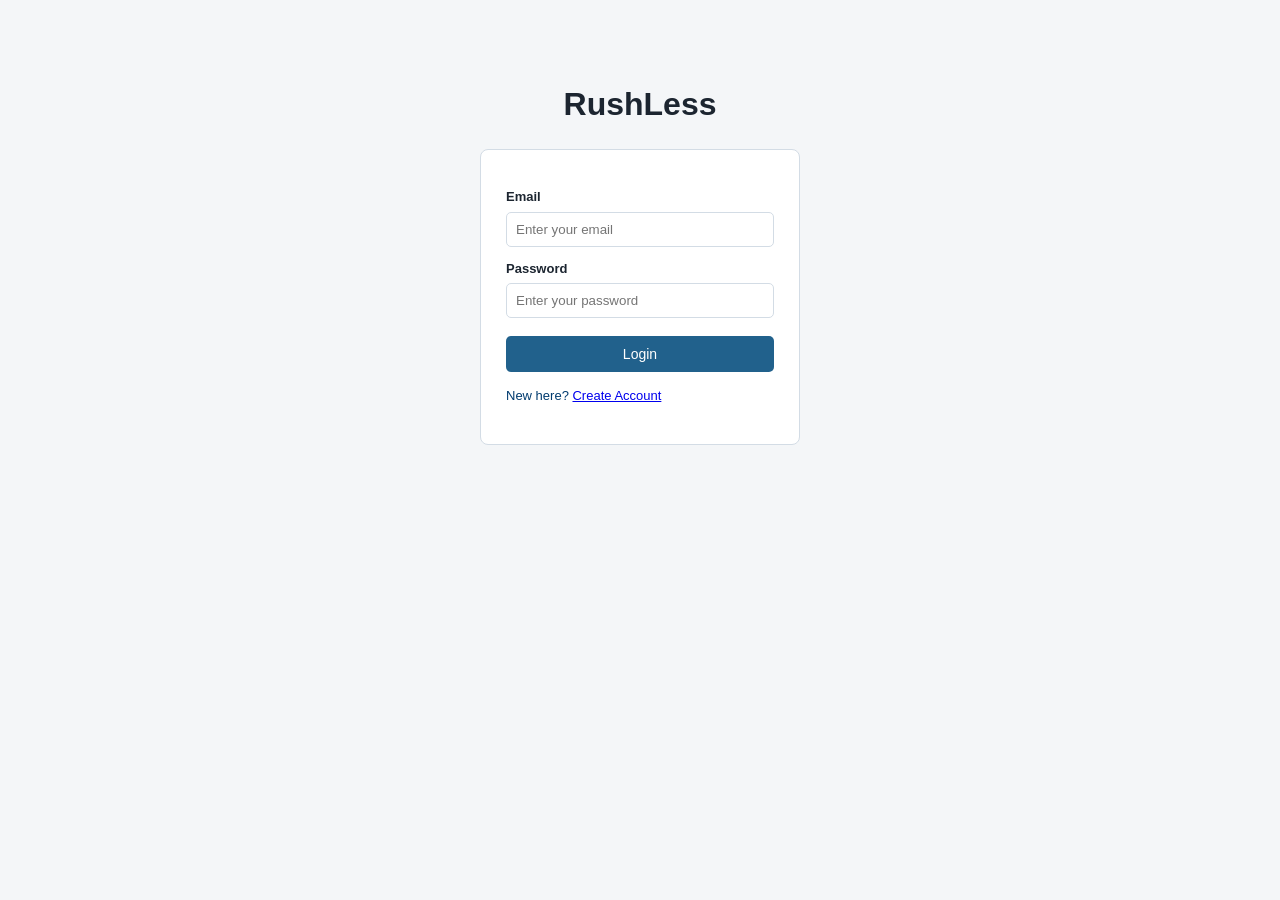
<file: index.html>
<html>
<head>
    <link rel="stylesheet" href="style.css">
</head>

<body>

<div class="login-page">

    <h1 class="big-logo">RushLess</h1>

    <form class="login-box" id="loginForm">

        <label>Email</label>
        <input type="text" id="email" name="email" placeholder="Enter your email">

        <label>Password</label>
        <input type="password" id="password" name="password" placeholder="Enter your password">

        <button type="submit" class="main-btn">Login</button>

        <p class="error" id="msg"></p>

        <p class="small-text">
            New here? <a href="create-account.html">Create Account</a>
        </p>

    </form>

</div>

<script src="script.js"></script>
</body>
</html>
</file>
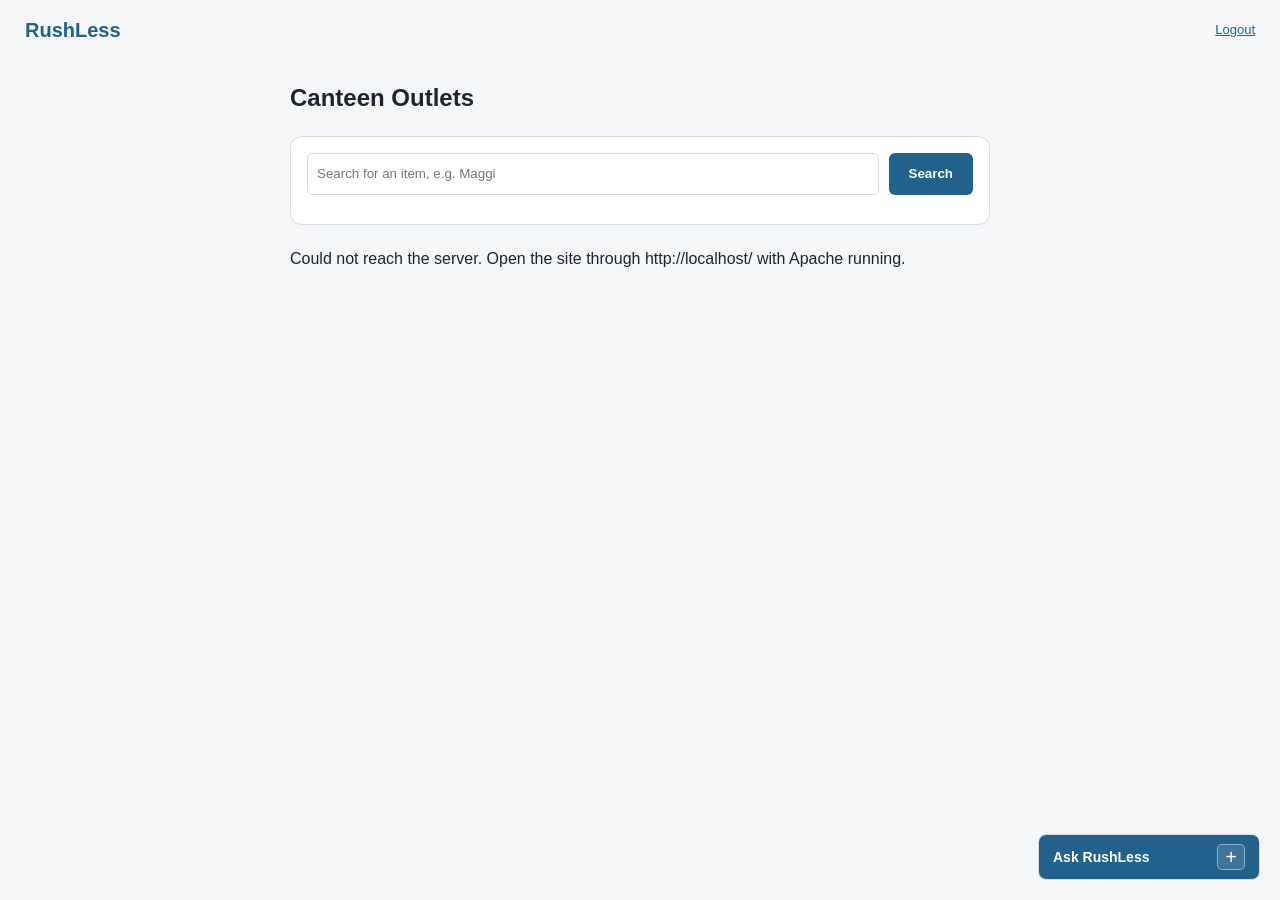
<file: canteen.html>
<html>
<head>
    <link rel="stylesheet" href="style.css">
</head>

<body>

<div class="topbar">
    <a href="home.html" class="logo">RushLess</a>
    <a href="php/logout.php" class="logout">Logout</a>
</div>

<div class="page">

    <h2>Canteen Outlets</h2>

    <div class="card-box campus-search">
        
        <div class="campus-search-row">
            <input type="text" id="searchText" placeholder="Search for an item, e.g. Maggi" aria-label="Search food across outlets">
            <button type="button" id="searchBtn">Search</button>
        </div>
        <p class="error" id="searchMsg" aria-live="polite"></p>
    </div>

    <div id="searchResults" class="campus-search-results"></div>
    <div class="outlet-list" id="outletList"></div>

</div>


<div class="chat-box is-minimized" id="chatBox">
    <div class="chat-head">
        <span>Ask RushLess</span>
        <button type="button" class="chat-minimize" id="chatMinimize" aria-label="Expand" aria-expanded="false" title="Expand">+</button>
    </div>
    <div class="chat-body" id="chatBody"></div>
    <div class="faq-list" id="faqList">
        <button type="button" class="faq-btn" data-q="order status">Where is my order?</button>
        <button type="button" class="faq-btn" data-q="how long">How much longer will it take?</button>
        <button type="button" class="faq-btn" data-q="open outlets">Which outlets are open?</button>
        <button type="button" class="faq-btn" data-q="fastest">What can I get fastest?</button>
        <button type="button" class="faq-btn" data-q="rush">When is it busiest?</button>
        <button type="button" class="faq-btn" data-q="how it works">How does RushLess work?</button>
    </div>
</div>

<script src="script.js"></script>
</body>
</html>
</file>
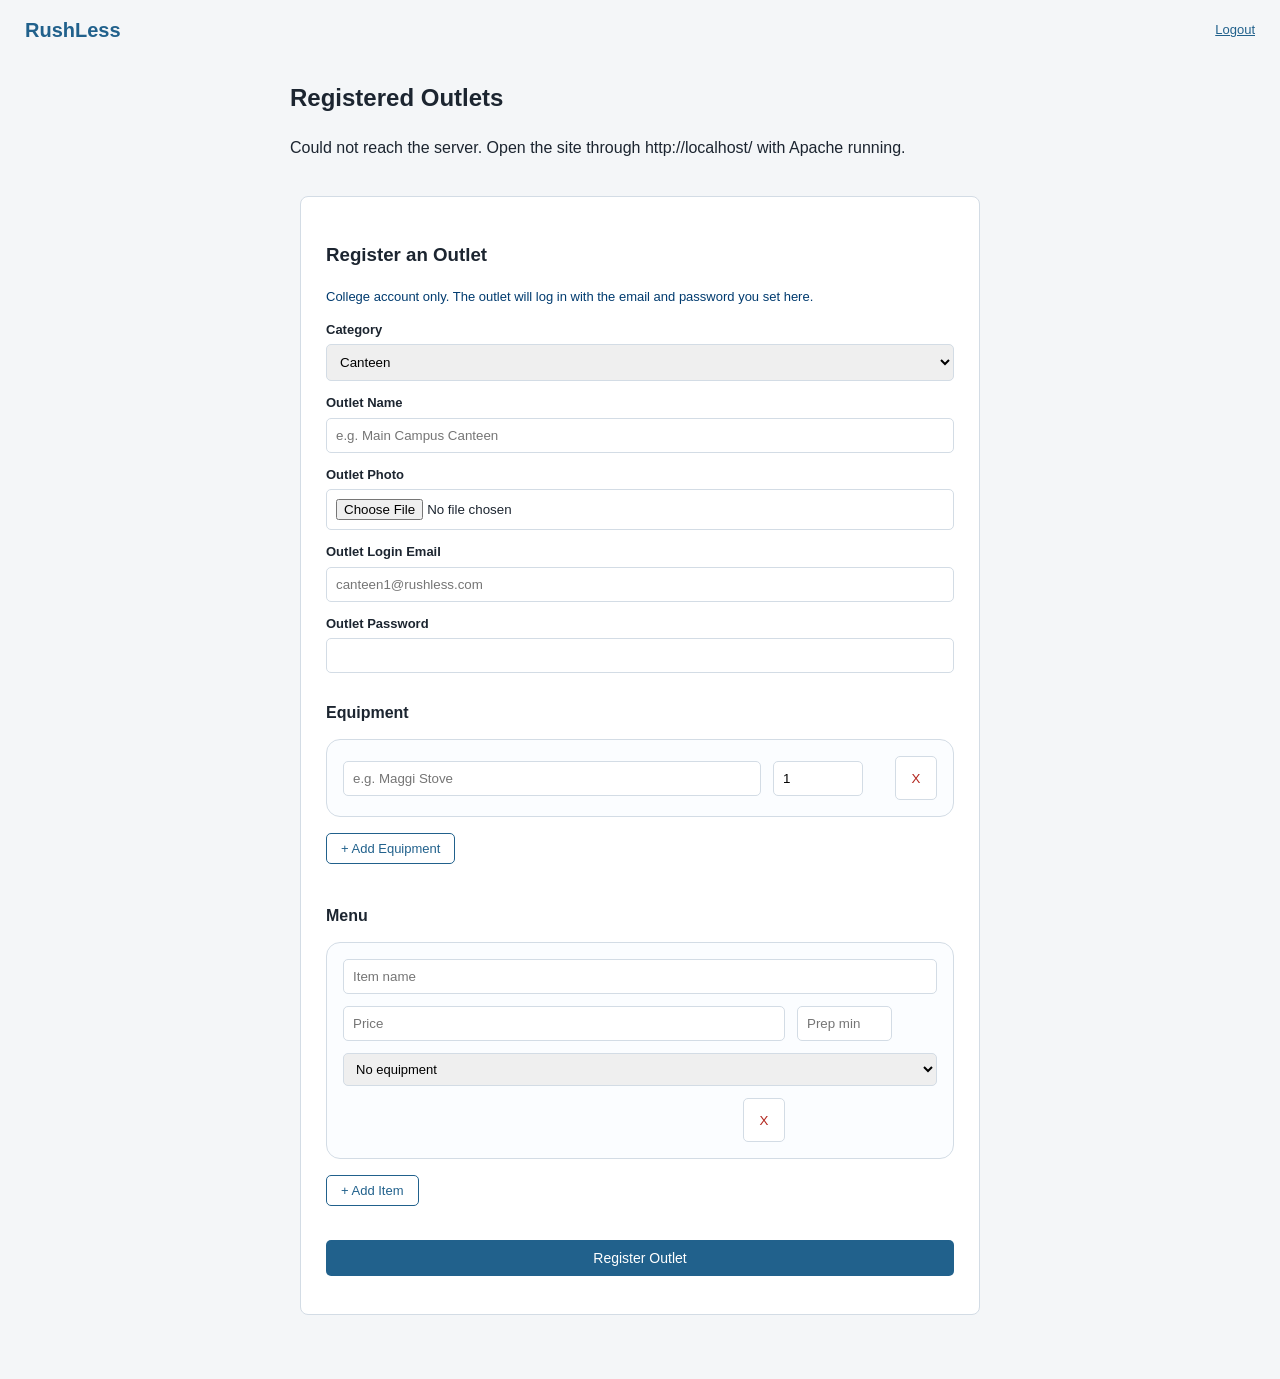
<file: college-dashboard.html>
<html>
<head>
    <link rel="stylesheet" href="style.css">
</head>

<body>

<div class="topbar">
    <span class="logo">RushLess</span>
    <a href="php/logout.php" class="logout">Logout</a>
</div>

<div class="page">

    <h2>Registered Outlets</h2>

    <div class="outlet-table" id="outletTable"></div>

</div>

<form class="form-box" id="outletForm">

    <h3 id="formTitle">Register an Outlet</h3>
    <p class="small-text">College account only. The outlet will log in with the email and password you set here.</p>

    <input type="hidden" id="outlet_id" name="outlet_id" value="">

    <label>Category</label>
    <select id="category" name="category">
        <option value="canteen">Canteen</option>
        <option value="stationary">Stationary</option>
    </select>

    <label>Outlet Name</label>
    <input type="text" id="outlet_name" name="outlet_name" placeholder="e.g. Main Campus Canteen">

    <label>Outlet Photo</label>
    <input type="file" id="outlet_photo" name="outlet_photo" accept="image/*">

    <label>Outlet Login Email</label>
    <input type="text" id="email" name="email" placeholder="canteen1@rushless.com">

    <label>Outlet Password</label>
    <input type="text" id="password" name="password">
    <p class="small-text" id="passNote"></p>

    <h4>Equipment</h4>
    <div id="equipList">

        <div class="menu-row">
            <input type="text" name="equip_name[]" class="equip-name" placeholder="e.g. Maggi Stove">
            <input type="number" name="equip_qty[]" class="equip-qty" placeholder="Units" min="1" value="1">
            <button type="button" class="remove-btn" onclick="removeEquip(this)">X</button>
        </div>

    </div>

    <button type="button" class="add-btn" onclick="addEquip()">+ Add Equipment</button>

    <h4>Menu</h4>
    <div id="menuList">

        <div class="menu-row">
            <input type="text" name="item_name[]" class="item-name" placeholder="Item name">
            <input type="number" name="item_price[]" class="item-price" placeholder="Price">
            <input type="number" name="item_prep[]" class="item-prep" placeholder="Prep min" step="0.5">
            <select name="item_equipment[]" class="item-equipment"><option value="">No equipment</option></select>
            <button type="button" class="remove-btn" onclick="removeItem(this)">X</button>
        </div>

    </div>

    <button type="button" class="add-btn" onclick="addItem()">+ Add Item</button>

    <button type="submit" class="main-btn" id="saveBtn">Register Outlet</button>
    <button type="button" class="add-btn" id="cancelBtn" onclick="resetForm()" style="display:none">Cancel edit</button>

    <p class="error" id="msg"></p>

</form>

<script src="script.js"></script>
</body>
</html>
</file>
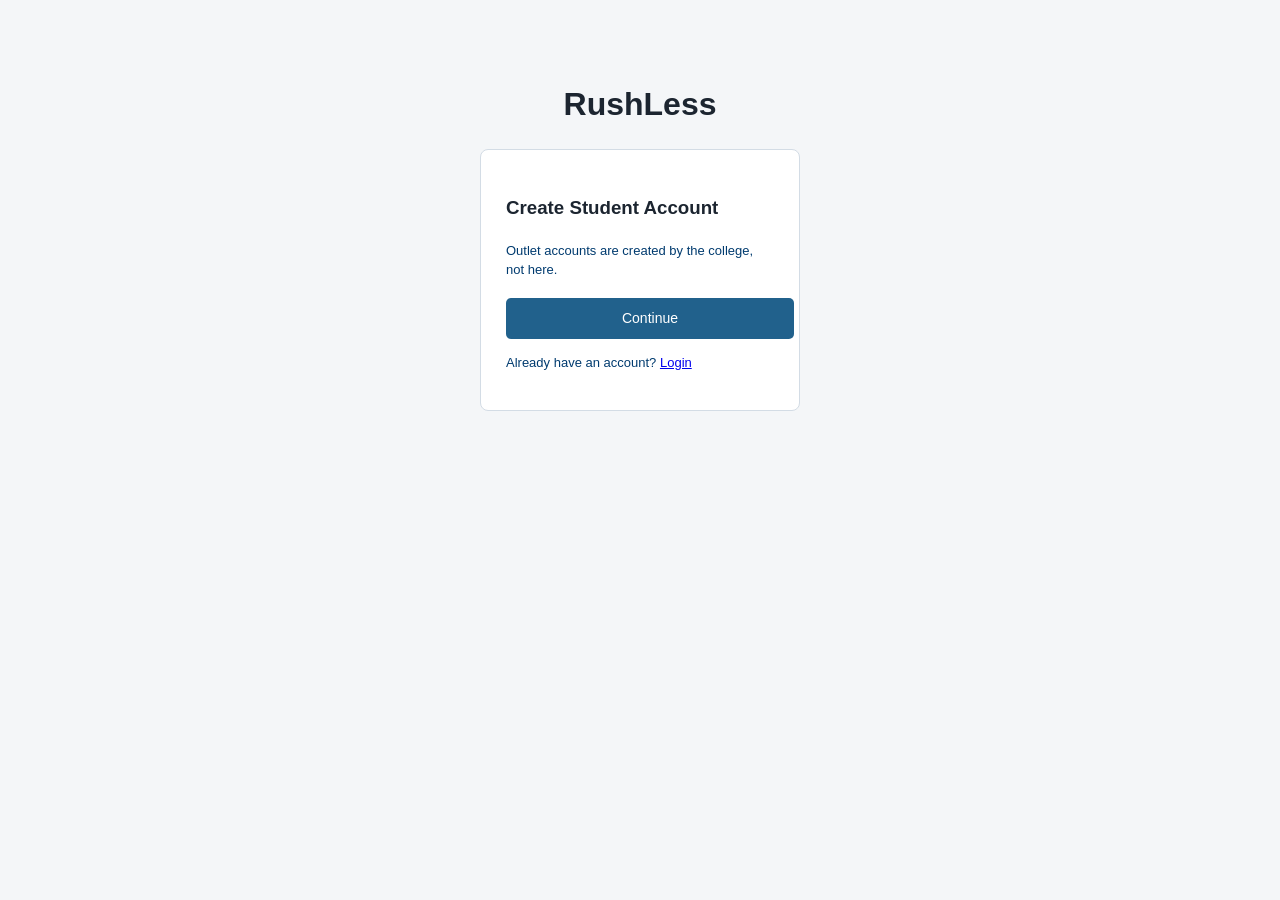
<file: create-account.html>
<html>
<head>
    <link rel="stylesheet" href="style.css">
</head>

<body>

<div class="login-page">

    <h1 class="big-logo">RushLess</h1>

    <div class="login-box">

        <h3>Create Student Account</h3>
        <p class="small-text">Outlet accounts are created by the college, not here.</p>

        <a href="student-signup.html" class="main-btn link-btn">Continue</a>

        <p class="small-text">
            Already have an account? <a href="index.html">Login</a>
        </p>

    </div>

</div>

</body>
</html>
</file>
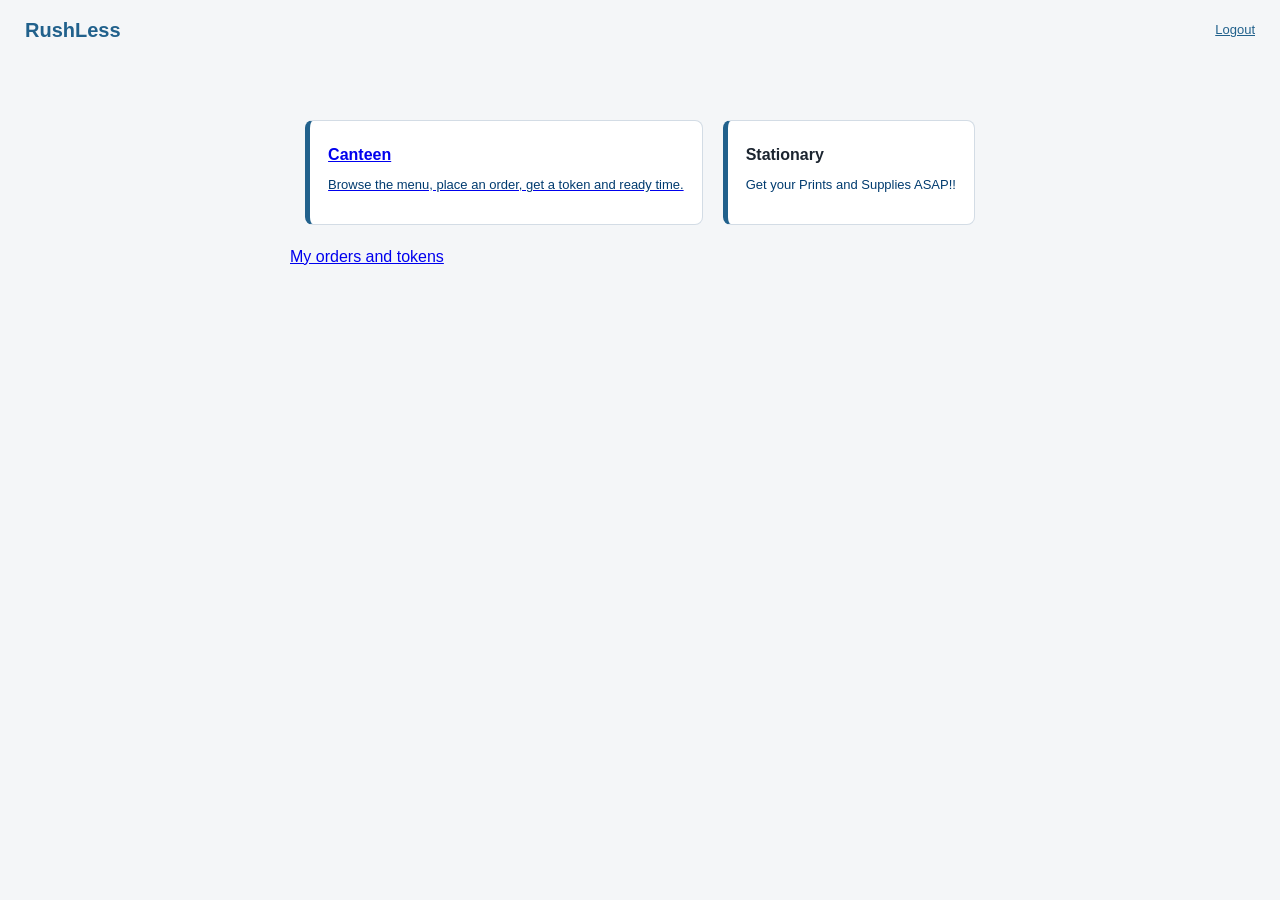
<file: home.html>
<html>
<head>
    <link rel="stylesheet" href="style.css">
</head>

<body>

<div class="topbar">
    <a href="home.html" class="logo">RushLess</a>
    <a href="php/logout.php" class="logout">Logout</a>
</div>

<div class="cards-container">

    <a href="canteen.html" class="canteen-card">
        <h3>Canteen</h3>
        <p>Browse the menu, place an order, get a token and ready time.</p>
    </a>

    <div class="Stationary-card">
        <h3>Stationary</h3>
        <p>Get your Prints and Supplies ASAP!!</p>
    </div>

</div>

<p class="page"><a href="track.html">My orders and tokens</a></p>

</body>
</html>
</file>
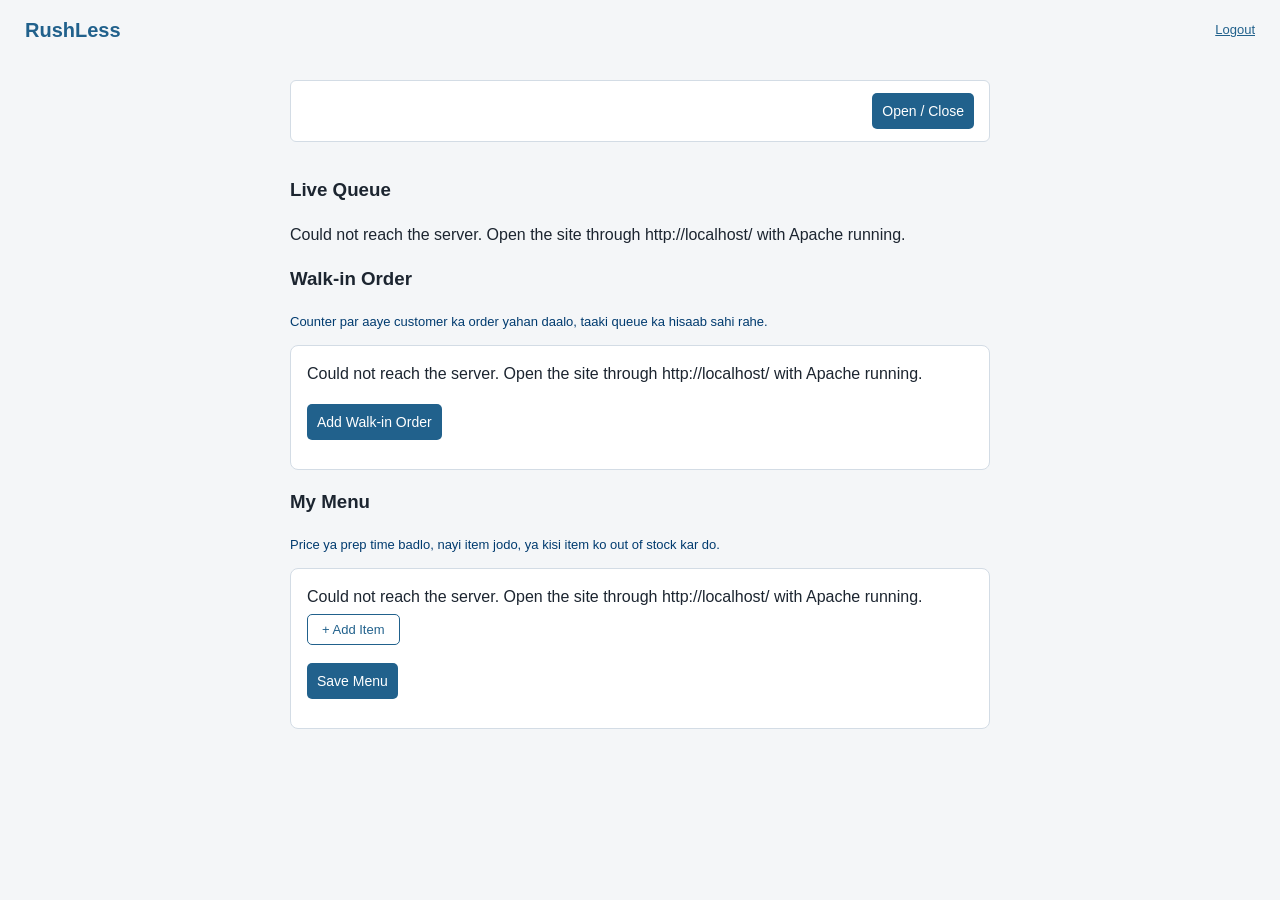
<file: outlet-dashboard.html>
<html>
<head>
    <link rel="stylesheet" href="style.css">
</head>

<body>

<div class="topbar">
    <span class="logo">RushLess</span>
    <a href="php/logout.php" class="logout">Logout</a>
</div>

<div class="page">

    <div class="outlet-row">
        <div>
            <h2 id="outletTitle" style="margin:0"></h2>
            <span class="small-text" id="statusText"></span>
        </div>
        <button class="main-btn" id="toggleBtn" style="width:auto;margin:0">Open / Close</button>
    </div>

    <div class="stats-row" id="statsRow"></div>

    <h3>Live Queue</h3>
    <div id="queueBox"></div>

    <p class="error" id="msg"></p>

    <h3>Walk-in Order</h3>
    <p class="small-text">Counter par aaye customer ka order yahan daalo, taaki queue ka hisaab sahi rahe.</p>

    <div class="card-box">
        <div id="walkinMenu"></div>
        <div id="walkinCart"></div>
        <button type="button" class="main-btn" style="width:auto" id="walkinBtn">Add Walk-in Order</button>
        <p class="error" id="walkinMsg"></p>
    </div>

    <h3>My Menu</h3>
    <p class="small-text">Price ya prep time badlo, nayi item jodo, ya kisi item ko out of stock kar do.</p>

    <form id="menuForm" class="card-box">
        <div id="myMenu"></div>
        <button type="button" class="add-btn" onclick="addMenuRow()">+ Add Item</button>
        <button type="submit" class="main-btn" style="width:auto">Save Menu</button>
        <p class="error" id="menuMsg"></p>
    </form>

</div>

<script src="script.js"></script>
</body>
</html>
</file>
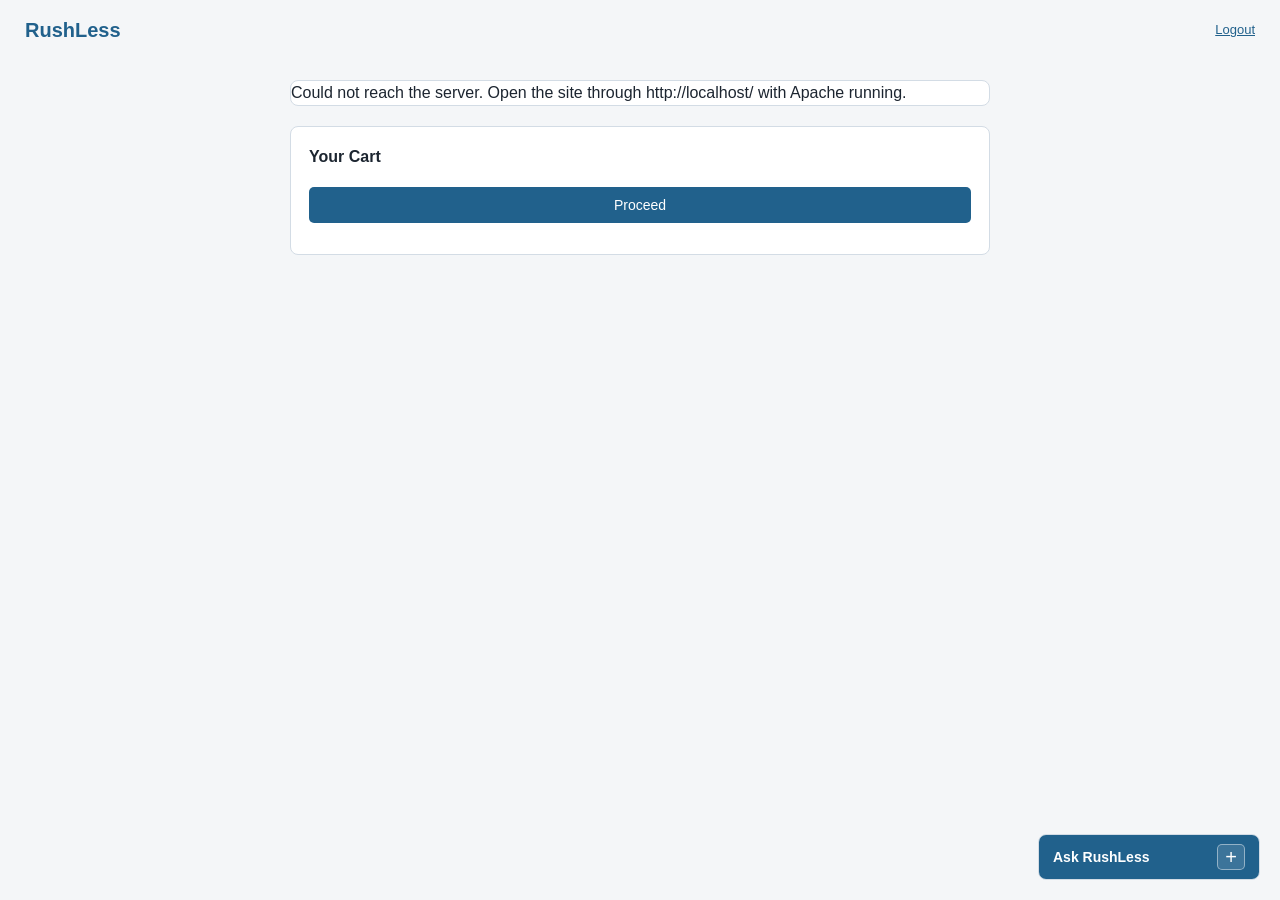
<file: outlet.html>
<html>
<head>
    <link rel="stylesheet" href="style.css">
</head>

<body>

<div class="topbar">
    <a href="home.html" class="logo">RushLess</a>
    <a href="php/logout.php" class="logout">Logout</a>
</div>

<div class="page">

    <h2 id="outletName"></h2>

    <div class="menu-list" id="menuList2"></div>

    <div class="cart-box" id="cartBox">
        <h3>Your Cart</h3>
        <div id="cartLines"></div>
        <button class="main-btn" id="proceedBtn">Proceed</button>
        <p class="error" id="msg"></p>
    </div>

    <div id="tokenBox"></div>

</div>


<div class="chat-box is-minimized" id="chatBox">
    <div class="chat-head">
        <span>Ask RushLess</span>
        <button type="button" class="chat-minimize" id="chatMinimize" aria-label="Expand" aria-expanded="false" title="Expand">+</button>
    </div>
    <div class="chat-body" id="chatBody"></div>
    <div class="faq-list" id="faqList">
        <button type="button" class="faq-btn" data-q="order status">Where is my order?</button>
        <button type="button" class="faq-btn" data-q="how long">How much longer will it take?</button>
        <button type="button" class="faq-btn" data-q="open outlets">Which outlets are open?</button>
        <button type="button" class="faq-btn" data-q="fastest">What can I get fastest?</button>
        <button type="button" class="faq-btn" data-q="rush">When is it busiest?</button>
        <button type="button" class="faq-btn" data-q="how it works">How does RushLess work?</button>
    </div>
</div>

<script src="script.js"></script>
</body>
</html>
</file>
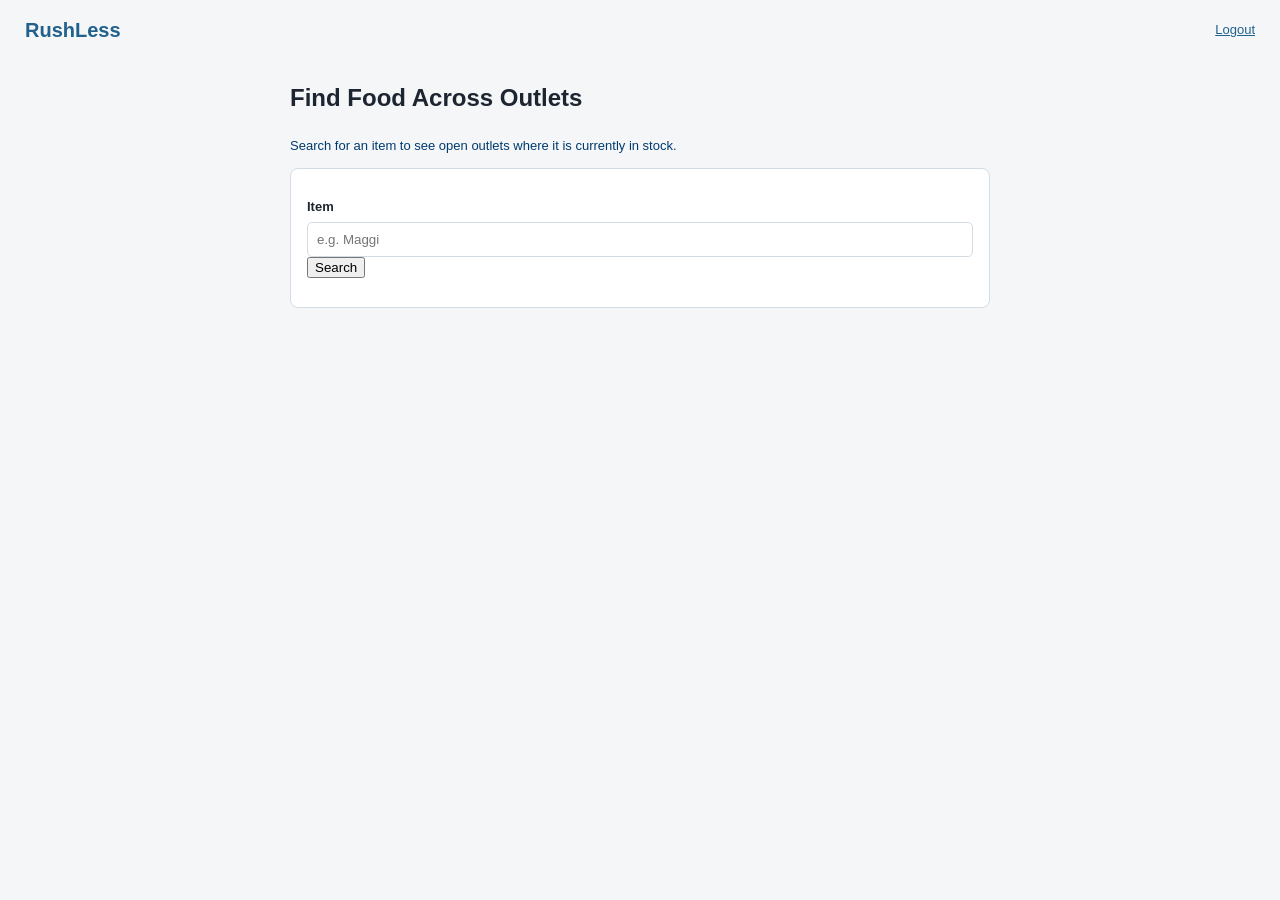
<file: search.html>
<html>
<head>
    <link rel="stylesheet" href="style.css?v=5">
</head>

<body>

<div class="topbar">
    <a href="home.html" class="logo">RushLess</a>
    <a href="php/logout.php" class="logout">Logout</a>
</div>

<div class="page">

    <h2>Find Food Across Outlets</h2>
    <p class="small-text">Search for an item to see open outlets where it is currently in stock.</p>

    <div class="card-box">
        <div class="row" style="grid-template-columns:1fr auto;align-items:end">
            <div>
                <label for="searchText">Item</label>
                <input type="text" id="searchText" placeholder="e.g. Maggi">
            </div>
            <button type="button" id="searchBtn">Search</button>
        </div>
        <p class="error" id="searchMsg"></p>
    </div>

    <div id="searchResults"></div>

</div>

<script src="script.js"></script>
</body>
</html>
</file>
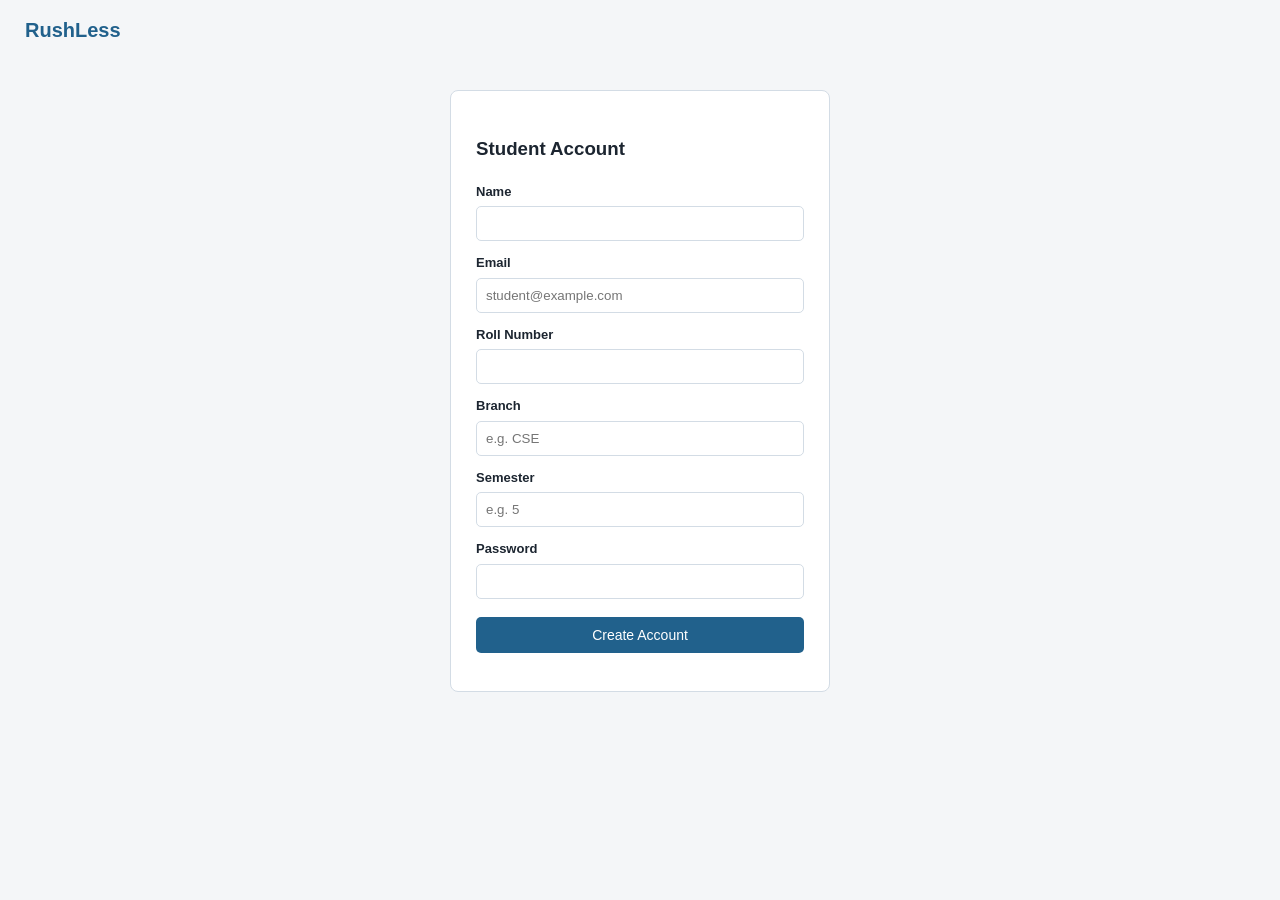
<file: student-signup.html>
<html>
<head>
    <link rel="stylesheet" href="style.css">
</head>

<body>

<div class="topbar">
    <span class="logo">RushLess</span>
</div>

<form class="form-box" id="studentForm">

    <h3>Student Account</h3>

    <label>Name</label>
    <input type="text" id="name" name="name">

    <label>Email</label>
    <input type="text" id="email" name="email" placeholder="student@example.com">

    <label>Roll Number</label>
    <input type="text" id="roll_no" name="roll_no">

    <label>Branch</label>
    <input type="text" id="branch" name="branch" placeholder="e.g. CSE">

    <label>Semester</label>
    <input type="text" id="semester" name="semester" placeholder="e.g. 5">

    <label>Password</label>
    <input type="password" id="password" name="password">

    <button type="submit" class="main-btn">Create Account</button>

    <p class="error" id="msg"></p>

</form>

<script src="script.js"></script>
</body>
</html>
</file>
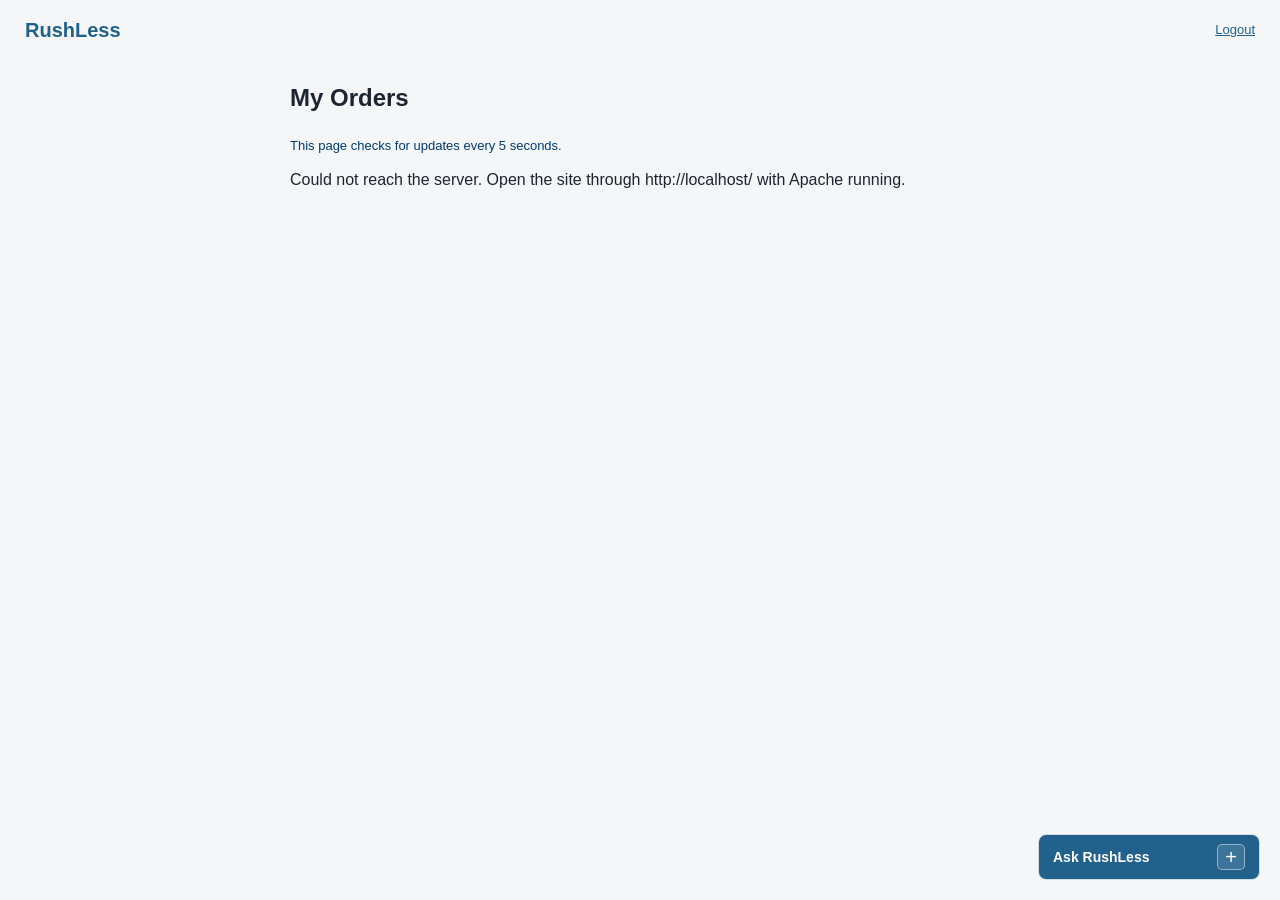
<file: track.html>
<html>
<head>
    <link rel="stylesheet" href="style.css">
</head>

<body>

<div class="topbar">
    <a href="home.html" class="logo">RushLess</a>
    <a href="php/logout.php" class="logout">Logout</a>
</div>

<div class="page">

    <h2>My Orders</h2>
    <p class="small-text">This page checks for updates every 5 seconds.</p>

    <div id="readyAlert"></div>

    <div id="myOrders"></div>

</div>


<div class="chat-box is-minimized" id="chatBox">
    <div class="chat-head">
        <span>Ask RushLess</span>
        <button type="button" class="chat-minimize" id="chatMinimize" aria-label="Expand" aria-expanded="false" title="Expand">+</button>
    </div>
    <div class="chat-body" id="chatBody"></div>
    <div class="faq-list" id="faqList">
        <button type="button" class="faq-btn" data-q="order status">Where is my order?</button>
        <button type="button" class="faq-btn" data-q="how long">How much longer will it take?</button>
        <button type="button" class="faq-btn" data-q="open outlets">Which outlets are open?</button>
        <button type="button" class="faq-btn" data-q="fastest">What can I get fastest?</button>
        <button type="button" class="faq-btn" data-q="rush">When is it busiest?</button>
        <button type="button" class="faq-btn" data-q="how it works">How does RushLess work?</button>
    </div>
</div>

<script src="script.js"></script>
</body>
</html>
</file>
<file: style.css>
body {
    margin: 0;
    font-family: Arial, "Segoe UI", sans-serif;
    background: #f4f6f8;
    color: #1c2530;
    line-height: 1.5;
}

.topbar {
    display: flex;
    justify-content: flex-start;
    padding: 15px 25px;
}

.logo {
    text-decoration: none;
    font-size: 20px;
    font-weight: 700;
    color: #21618c;
}

.cards-container {
    display: flex;
    gap: 20px;
    justify-content: center;
    margin-top: 60px;
}

.canteen-card {
    background: #fff;
    border: 1px solid #d3dce5;
    border-left: 5px solid #21618c;
    border-radius: 8px;
    padding: 22px 18px;
    min-height: 105px;
    box-sizing: border-box;
}

.canteen-card h3 {
    margin: 0 0 8px;
    font-size: 16px;
    font-weight: 700;
}

.canteen-card p {
    margin: 0;
    color: #003b6f;
    font-size: 13px;
}

.Stationary-card {
    background: #fff;
    border: 1px solid #d3dce5;
    border-left: 5px solid #21618c;
    border-radius: 8px;
    padding: 22px 18px;
    min-height: 105px;
    box-sizing: border-box;
}

.Stationary-card h3 {
    margin: 0 0 8px;
    font-size: 16px;
    font-weight: 700;
}

.Stationary-card p {
    margin: 0;
    color: #003b6f;
    font-size: 13px;
}

/* ---------- Login aur signup pages ---------- */

.login-page {
    text-align: center;
    margin-top: 80px;
}

.big.logo {
    text-decoration: none;
    font-size: 48px;
    font-weight: 700;
    color: #21618c;
    margin: 0 0 30px;
}

.login-box {
    width: 320px;
    margin: 0 auto;
    background: #fff;
    border: 1px solid #d3dce5;
    border-radius: 8px;
    padding: 25px;
    text-align: left;
    box-sizing: border-box;
}

.form-box {
    width: 380px;
    margin: 30px auto;
    background: #fff;
    border: 1px solid #d3dce5;
    border-radius: 8px;
    padding: 25px;
    box-sizing: border-box;
}

label {
    display: block;
    font-size: 13px;
    font-weight: 700;
    margin: 12px 0 5px;
}

input, select {
    width: 100%;
    padding: 9px;
    border: 1px solid #d3dce5;
    border-radius: 5px;
    box-sizing: border-box;
}

.menu-row {
    display: flex;
    gap: 10px;
    margin-bottom: 8px;
}

.main-btn {
    display: block;
    width: 100%;
    margin-top: 18px;
    padding: 10px;
    background: #21618c;
    color: #fff;
    border: none;
    border-radius: 5px;
    font-size: 14px;
    cursor: pointer;
}

.link-btn {
    text-align: center;
    text-decoration: none;
}

.small-text {
    font-size: 13px;
    color: #003b6f;
    margin-top: 14px;
}

.error {
    color: #b3261e;
    font-size: 13px;
    margin-top: 10px;
}

.menu-row .item-name {
    flex: 2;
}

.menu-row .item-price {
    flex: 1;
}

.remove-btn {
    width: 38px;
    background: #fff;
    color: #b3261e;
    border: 1px solid #d3dce5;
    border-radius: 5px;
    cursor: pointer;
}

.add-btn {
    margin-top: 5px;
    padding: 7px 14px;
    background: #fff;
    color: #21618c;
    border: 1px solid #21618c;
    border-radius: 5px;
    font-size: 13px;
    cursor: pointer;
}

/* ---------- Outlet aur menu pages ---------- */

.page {
    width: 700px;
    margin: 20px auto;
}

.outlet-list {
    display: flex;
    flex-wrap: wrap;
    gap: 18px;
}

.outlet-card {
    width: 220px;
    background: #fff;
    border: 1px solid #d3dce5;
    border-radius: 8px;
    padding: 14px;
    text-decoration: none;
    color: #000;
    box-sizing: border-box;
}

.outlet-card h3 {
    margin: 10px 0 4px;
    font-size: 16px;
}

.outlet-card p {
    margin: 0;
    font-size: 13px;
    color: #003b6f;
}

.outlet-photo {
    width: 100%;
    height: 110px;
    background: #eef1f4;
    border-radius: 5px;
    object-fit: cover;
    display: block;
}

.menu-list {
    background: #fff;
    border: 1px solid #d3dce5;
    border-radius: 8px;
}

.menu-item {
    display: flex;
    justify-content: space-between;
    padding: 11px 15px;
    border-bottom: 1px solid #eef1f4;
    font-size: 14px;
}

.outlet-table {
    margin-bottom: 25px;
}

.outlet-row {
    display: flex;
    justify-content: space-between;
    align-items: center;
    background: #fff;
    border: 1px solid #d3dce5;
    border-radius: 6px;
    padding: 12px 15px;
    margin-bottom: 8px;
}

.outlet-row .small-text {
    margin-top: 2px;
}

.remove-btn.wide {
    width: auto;
    padding: 7px 14px;
    font-size: 13px;
}

/* ---------- Cart aur token ---------- */

.cart-box {
    background: #fff;
    border: 1px solid #d3dce5;
    border-radius: 8px;
    padding: 18px;
    margin-top: 20px;
}

.cart-box h3 {
    margin: 0 0 10px;
    font-size: 16px;
}

.cart-line {
    display: flex;
    justify-content: space-between;
    align-items: center;
    padding: 6px 0;
    font-size: 14px;
}

.cart-line.total {
    border-top: 1px solid #eef1f4;
    margin-top: 6px;
    padding-top: 8px;
    font-weight: 700;
}

.token-box {
    background: #fff;
    border: 1px solid #d3dce5;
    border-radius: 8px;
    padding: 20px;
    margin-top: 20px;
    text-align: center;
}

.token {
    font-size: 40px;
    margin: 4px 0 10px;
    color: #21618c;
}

.badge {
    display: inline-block;
    background: #eef1f4;
    color: #003b6f;
    font-size: 13px;
    padding: 3px 12px;
    border-radius: 20px;
}

.breakdown {
    text-align: left;
    max-width: 340px;
    margin: 15px auto 0;
    font-size: 13px;
}

.breakdown div {
    display: flex;
    justify-content: space-between;
    padding: 5px 0;
    border-bottom: 1px solid #eef1f4;
}

.breakdown div.total {
    font-weight: 700;
    border-bottom: 0;
}

.topbar {
    justify-content: space-between;
    align-items: center;
}

.logout {
    font-size: 13px;
    color: #21618c;
}

.item-prep {
    max-width: 95px;
}

.status-cell {
    text-align: right;
    white-space: nowrap;
}

.card-box {
    background: #fff;
    border: 1px solid #d3dce5;
    border-radius: 8px;
    padding: 16px;
}

.menu-item.faded {
    color: #8a97a5;
}


/* ---------- Phase 1: stats, status rang, ready alert ---------- */

.stats-row {
    display: flex;
    gap: 12px;
    margin: 15px 0;
    flex-wrap: wrap;
}

.stat-box {
    flex: 1;
    min-width: 150px;
    background: #fff;
    border: 1px solid #d3dce5;
    border-radius: 8px;
    padding: 14px 16px;
    display: flex;
    flex-direction: column;
    gap: 2px;
}

.stat-num {
    font-size: 24px;
    font-weight: 700;
    color: #21618c;
}

.stat-label {
    font-size: 13px;
    color: #003b6f;
}

.status-tag {
    display: inline-block;
    font-size: 12px;
    font-weight: 700;
    padding: 2px 10px;
    border-radius: 20px;
    background: #eef1f4;
    color: #5d6b7a;
}

.status-tag.preparing {
    background: #fff1d6;
    color: #b26a00;
}

.status-tag.ready {
    background: #e2f3e8;
    color: #2e7d4f;
}

.status-tag.collected {
    background: #eef1f4;
    color: #5d6b7a;
}

.ready-alert {
    background: #e2f3e8;
    border: 1px solid #b7ddc5;
    border-radius: 8px;
    padding: 12px 15px;
    margin-bottom: 15px;
    font-size: 14px;
    color: #1d5c39;
}


/* ---------- Phase 2: walk-in aur accuracy ---------- */

.tag-walkin {
    display: inline-block;
    font-size: 11px;
    font-weight: 700;
    padding: 2px 8px;
    border-radius: 20px;
    background: #e8e2f5;
    color: #4b3a7a;
}

.acc-table {
    background: #fff;
    border: 1px solid #d3dce5;
    border-radius: 8px;
    overflow: hidden;
}

.acc-row {
    display: flex;
    padding: 9px 14px;
    border-bottom: 1px solid #eef1f4;
    font-size: 13px;
    gap: 10px;
}

.acc-row span {
    flex: 1;
}

.acc-row.acc-head {
    background: #f6f8fa;
    font-weight: 700;
    font-size: 12px;
    color: #5d6b7a;
}

.acc-row:last-child {
    border-bottom: 0;
}


/* ---------- Rule-based chatbot ---------- */

.chat-box {
    position: fixed;
    right: 20px;
    bottom: 20px;
    width: 300px;
    background: #fff;
    border: 1px solid #d3dce5;
    border-radius: 8px;
    overflow: hidden;
}

.chat-head {
    display: flex;
    align-items: center;
    justify-content: space-between;
    gap: 12px;
    background: #21618c;
    color: #fff;
    padding: 9px 14px;
    font-size: 14px;
    font-weight: 700;
}

.chat-minimize {
    flex: 0 0 28px;
    width: 28px;
    height: 26px;
    padding: 0;
    border: 1px solid rgba(255, 255, 255, .45);
    border-radius: 5px;
    background: rgba(255, 255, 255, .12);
    color: #fff;
    font-size: 20px;
    line-height: 1;
    cursor: pointer;
}

.chat-minimize:hover {
    background: rgba(255, 255, 255, .24);
}

.chat-box.is-minimized {
    width: 220px;
}

.chat-box.is-minimized .chat-body,
.chat-box.is-minimized .faq-list {
    display: none;
}

.chat-body {
    height: 210px;
    overflow-y: auto;
    padding: 10px 12px;
    font-size: 13px;
}

.chat-line {
    margin-bottom: 8px;
    padding: 7px 10px;
    border-radius: 6px;
    line-height: 1.4;
}

.chat-line.bot {
    background: #eef1f4;
    color: #1c2530;
}

.chat-line.me {
    background: #e3eef6;
    color: #003b6f;
    margin-left: 30px;
}

.faq-list {
    display: flex;
    flex-direction: column;
    gap: 6px;
    padding: 9px;
    border-top: 1px solid #eef1f4;
}

.faq-btn {
    text-align: left;
    padding: 8px 10px;
    font-size: 13px;
    background: #f4f6f8;
    color: #21618c;
    border: 1px solid #d3dce5;
    border-radius: 5px;
    cursor: pointer;
}

.faq-btn:hover {
    background: #e7edf2;
}

@media (max-width: 700px) {
    .chat-box { position: static; width: auto; margin: 20px; }
}


/* ---------- Food search ---------- */

.search-row {
    display: flex;
    justify-content: space-between;
    align-items: flex-start;
    gap: 14px;
    background: #fff;
    border: 1px solid #d3dce5;
    border-radius: 8px;
    padding: 14px 16px;
    margin-bottom: 10px;
}

.search-eta {
    text-align: right;
    white-space: nowrap;
}

.btn-link {
    display: inline-block;
    margin-top: 6px;
    padding: 6px 14px;
    background: #21618c;
    color: #fff;
    text-decoration: none;
    border-radius: 5px;
    font-size: 13px;
}

.btn-link:hover {
    background: #164766;
}


/* ---------- Rating ---------- */

.rate-area {
    margin-top: 6px;
    font-size: 13px;
    color: #55606c;
}

.stars {
    color: #e8a33d;
    letter-spacing: 1px;
}

.star-btn {
    color: #e8a33d;
    font-size: 19px;
    cursor: pointer;
    padding: 0 1px;
}

.star-btn:hover {
    color: #c9831c;
}


/* ---------- Equipment ---------- */

.item-equipment {
    min-width: 130px;
    padding: 7px 8px;
    font-size: 13px;
}

.equip-name {
    flex: 1;
}

.equip-qty {
    width: 90px;
}



/* Campus-wide food search embedded on the Canteen Outlets page */
.campus-search {
    margin: 18px 0 22px;
    border-radius: 12px;
}

.campus-search .search-hint {
    margin: 0 0 12px;
}

.campus-search-row {
    display: grid;
    grid-template-columns: minmax(0, 1fr) auto;
    gap: 10px;
    align-items: center;
}

.campus-search-row input {
    min-width: 0;
    min-height: 42px;
}

.campus-search-row button {
    min-height: 42px;
    padding: 0 20px;
    background: #21618c;
    color: #fff;
    border: 0;
    border-radius: 6px;
    cursor: pointer;
    font-weight: 600;
}

.campus-search-row button:hover {
    background: #164766;
}

.campus-search-results:empty {
    display: none;
}

.campus-search-results {
    margin-bottom: 22px;
}

@media (max-width: 740px) {
    .page {
        width: auto;
        margin: 20px 16px;
    }
}

@media (max-width: 420px) {
    .campus-search-row {
        grid-template-columns: 1fr;
    }

    .campus-search-row button {
        width: 100%;
    }

    .search-row {
        flex-direction: column;
    }

    .search-eta {
        text-align: left;
        white-space: normal;
    }
}


/* College outlet registration: clearer vertical form layout */
#outletForm {
    width: min(calc(100% - 36px), 680px);
    margin: 36px auto 64px;
}

#outletForm h4 {
    margin: 28px 0 14px;
}

#equipList, #menuList {
    display: flex;
    flex-direction: column;
    gap: 16px;
    margin: 12px 0 16px;
}

#outletForm .menu-row {
    display: grid;
    align-items: center;
    gap: 12px;
    margin: 0;
    padding: 16px;
    border: 1px solid #d3dce5;
    border-radius: 14px;
    background: #fbfdff;
}

#equipList .menu-row {
    grid-template-columns: minmax(0, 1fr) 110px 42px;
}

#menuList .menu-row {
    grid-template-columns: minmax(0, 1fr) minmax(100px, 140px);
}

#menuList .item-name,
#menuList .item-equipment {
    grid-column: 1 / -1;
    width: 100%;
    min-width: 0;
}

#menuList .item-price,
#menuList .item-prep {
    width: 100%;
    min-width: 0;
}

#outletForm .remove-btn {
    width: 42px;
    min-height: 44px;
    justify-self: end;
}

#outletForm .add-btn {
    margin: 0 0 12px;
}

#outletForm #saveBtn {
    margin-top: 22px;
}

@media (max-width: 520px) {
    #outletForm {
        width: calc(100% - 24px);
        padding: 20px;
    }
    #equipList .menu-row {
        grid-template-columns: minmax(0, 1fr) 84px 38px;
        gap: 8px;
        padding: 12px;
    }
    #menuList .menu-row {
        grid-template-columns: minmax(0, 1fr) minmax(0, 1fr);
        gap: 10px;
        padding: 12px;
    }
    #outletForm .remove-btn {
        width: 38px;
    }
}
</file>
